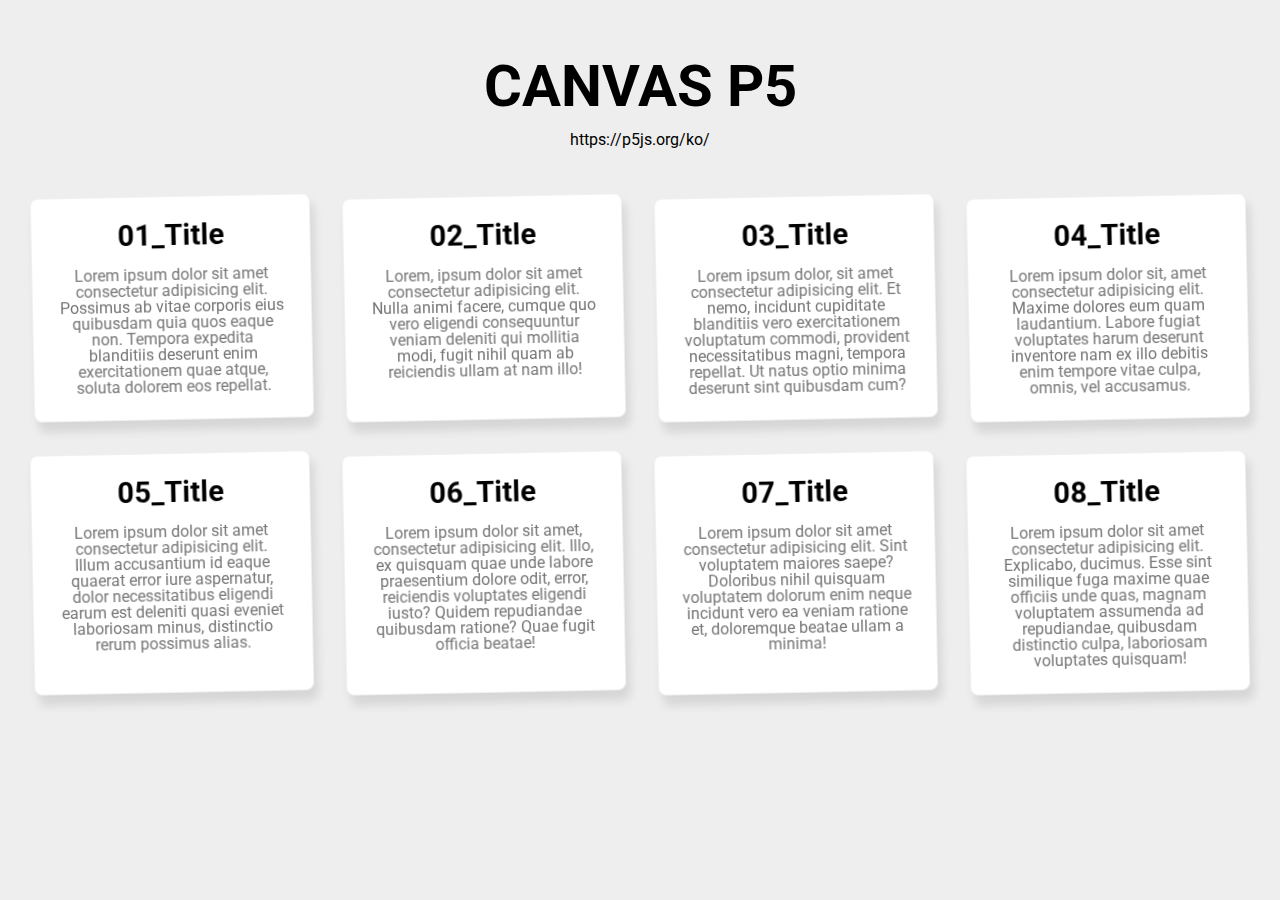
<file: index.html>
<!DOCTYPE html>
<html lang="en">
<head>
    <meta charset="UTF-8">
    <meta http-equiv="X-UA-Compatible" content="IE=edge">
    <meta name="viewport" content="width=device-width, initial-scale=1.0">
    <link href="../assets/css/style.css" rel="stylesheet">
    <title>CANVAS P5</title>
</head>
<body>

<h1>CANVAS P5</h1>
<p><a href="https://p5js.org/ko/" target="_blank">https://p5js.org/ko/</a></p>

<div class="card-list">
    <a href="html/01_basic.html" class="card-item" target="_blank">
        <h2 class="tit">01_Title</h2>
        <p class="txt">Lorem ipsum dolor sit amet consectetur adipisicing elit. Possimus ab vitae corporis eius quibusdam quia quos eaque non. Tempora expedita blanditiis deserunt enim exercitationem quae atque, soluta dolorem eos repellat.</p>
    </a>
    <a href="html/02_basic.html" class="card-item" target="_blank">
        <h2 class="tit">02_Title</h2>
        <p class="txt">Lorem, ipsum dolor sit amet consectetur adipisicing elit. Nulla animi facere, cumque quo vero eligendi consequuntur veniam deleniti qui mollitia modi, fugit nihil quam ab reiciendis ullam at nam illo!</p>
    </a>
    <a href="html/01_basic.html" class="card-item" target="_blank">
        <h2 class="tit">03_Title</h2>
        <p class="txt">Lorem ipsum dolor, sit amet consectetur adipisicing elit. Et nemo, incidunt cupiditate blanditiis vero exercitationem voluptatum commodi, provident necessitatibus magni, tempora repellat. Ut natus optio minima deserunt sint quibusdam cum?</p>
    </a>
    <a href="html/01_basic.html" class="card-item" target="_blank">
        <h2 class="tit">04_Title</h2>
        <p class="txt">Lorem ipsum dolor sit, amet consectetur adipisicing elit. Maxime dolores eum quam laudantium. Labore fugiat voluptates harum deserunt inventore nam ex illo debitis enim tempore vitae culpa, omnis, vel accusamus.</p>
    </a>
    <a href="html/01_basic.html" class="card-item" target="_blank">
        <h2 class="tit">05_Title</h2>
        <p class="txt">Lorem ipsum dolor sit amet consectetur adipisicing elit. Illum accusantium id eaque quaerat error iure aspernatur, dolor necessitatibus eligendi earum est deleniti quasi eveniet laboriosam minus, distinctio rerum possimus alias.</p>
    </a>
    <a href="html/01_basic.html" class="card-item" target="_blank">
        <h2 class="tit">06_Title</h2>
        <p class="txt">Lorem ipsum dolor sit amet, consectetur adipisicing elit. Illo, ex quisquam quae unde labore praesentium dolore odit, error, reiciendis voluptates eligendi iusto? Quidem repudiandae quibusdam ratione? Quae fugit officia beatae!</p>
    </a>
    <a href="html/01_basic.html" class="card-item" target="_blank">
        <h2 class="tit">07_Title</h2>
        <p class="txt">Lorem ipsum dolor sit amet consectetur adipisicing elit. Sint voluptatem maiores saepe? Doloribus nihil quisquam voluptatem dolorum enim neque incidunt vero ea veniam ratione et, doloremque beatae ullam a minima!</p>
    </a>
    <a href="html/01_basic.html" class="card-item" target="_blank">
        <h2 class="tit">08_Title</h2>
        <p class="txt">Lorem ipsum dolor sit amet consectetur adipisicing elit. Explicabo, ducimus. Esse sint similique fuga maxime quae officiis unde quas, magnam voluptatem assumenda ad repudiandae, quibusdam distinctio culpa, laboriosam voluptates quisquam!</p>
    </a>
</div>
    
</body>
</html>
</file>
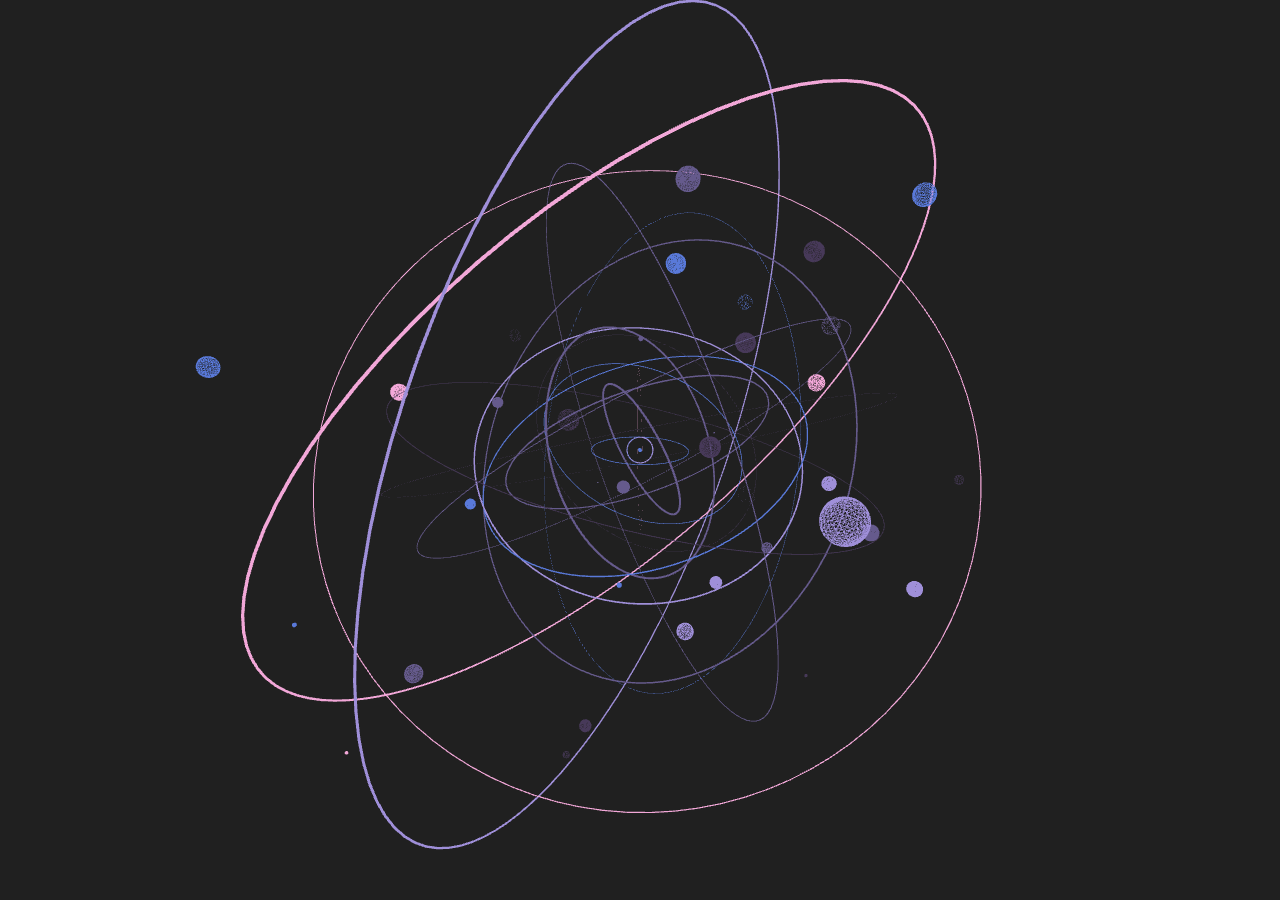
<file: html/01_basic.html>
<!DOCTYPE html>
<html lang="ko">
<head>
  <meta charset="UTF-8">
  <meta name="viewport" content="width=device-width, initial-scale=1.0, maximum-scale=1.0, user-scalable=0, viewport-fit=cover">
  <title>CANVAS P5.JS</title>
  <link href="../assets/css/style.css" rel="stylesheet">
  <script type="text/javascript" src="../assets/lib/p5.min.js"></script>
  <script type="text/javascript" src="../assets/js/01_basic.js"></script>
</head>
<body>

</body>
</html>
</file>
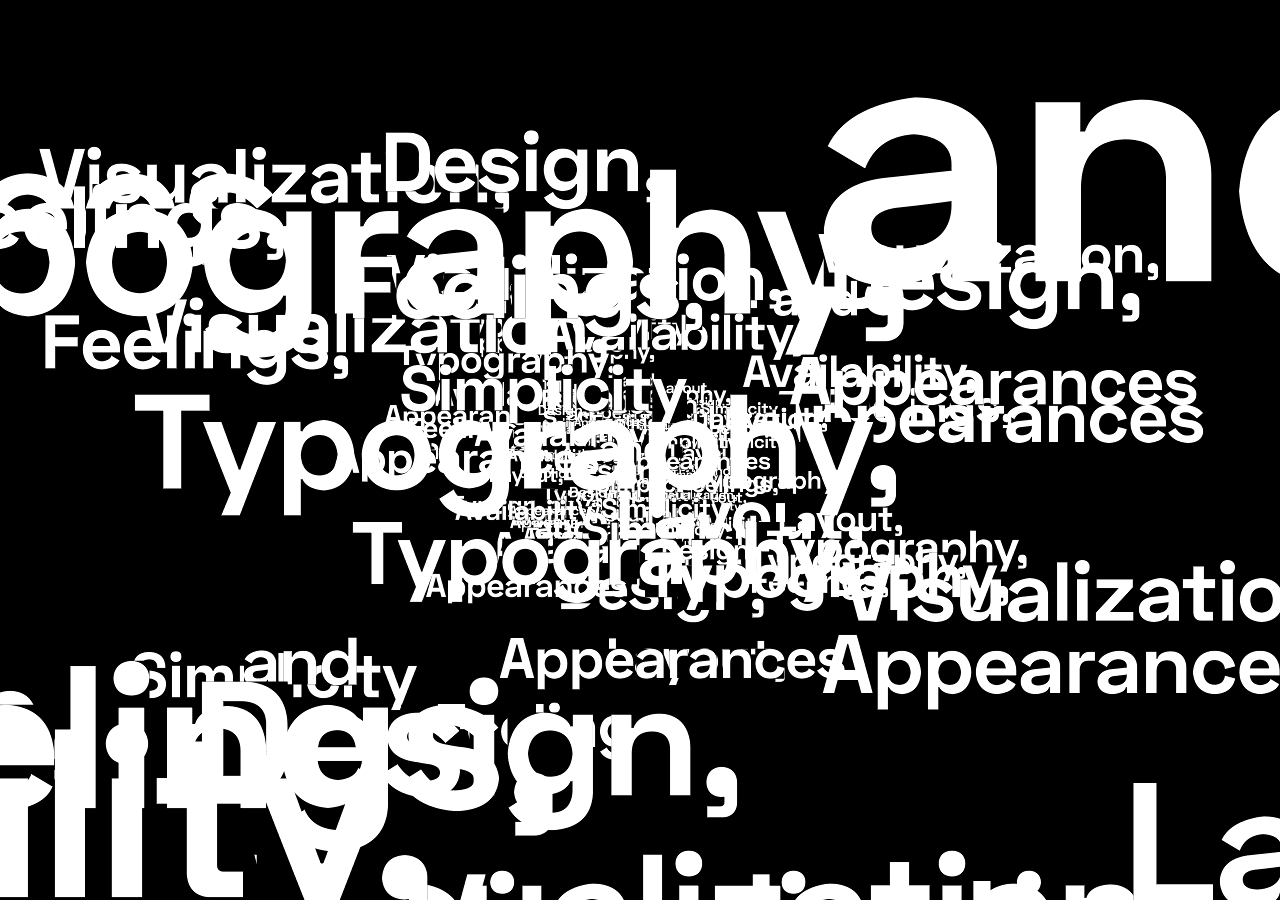
<file: html/02_basic.html>
<!DOCTYPE html>
<html lang="ko">
<head>
  <meta charset="UTF-8">
  <meta name="viewport" content="width=device-width, initial-scale=1.0, maximum-scale=1.0, user-scalable=0, viewport-fit=cover">
  <title>CANVAS P5.JS</title>
  <link href="../assets/css/style.css" rel="stylesheet">
  <script type="text/javascript" src="../assets/lib/p5.min.js"></script>
  <script type="text/javascript" src="../assets/js/02_basic.js"></script>
</head>
<body class="of-hidden">

</body>
</html>
</file>
<file: assets/css/style.css>
@charset "utf-8";

@import url('https://fonts.googleapis.com/css2?family=Roboto:wght@300;400;500;700;900&display=swap');

/* ================================== Reset ================================== */
html, body, div, span, applet, object, iframe,
h1, h2, h3, h4, h5, h6, p, blockquote, pre,
a, abbr, acronym, address, big, cite, code,
del, dfn, em, img, ins, kbd, q, s, samp,
small, strike, strong, sub, sup, tt, var,
b, u, i, center,
dl, dt, dd, ol, ul, li,
fieldset, form, label, legend,
table, caption, tbody, tfoot, thead, tr, th, td,
article, aside, canvas, details, embed,
figure, figcaption, footer, header, hgroup,
menu, nav, output, ruby, section, summary,
time, mark, audio, video, main {
	margin: 0;
	padding: 0;
	border: 0;
	font-size: 100%;
	font: inherit;
	vertical-align: baseline;
	box-sizing: border-box;
}
/* HTML5 display-role reset for older browsers */
article, aside, details, figcaption, figure,
footer, header, hgroup, menu, nav, section {
	display: block;
}
body {
	line-height: 1;
}
ol, ul {
	list-style: none;
}
blockquote, q {
	quotes: none;
}
blockquote:before, blockquote:after,
q:before, q:after {
	content: '';
	content: none;
}
table {
	border-collapse: collapse;
	border-spacing: 0;
}
button {
	padding: 0;
	border: 0;
	cursor: pointer;
}
img {
	max-width: 100%;
}
a {
	color: inherit;
	text-decoration: none;
}
address,
em {
	font-style: normal;
}

/* ================================== Base ================================== */

body {
	font-family: 'Roboto', sans-serif;
	text-align: center;
	background-color: #eee;
}
.of-hidden {
	overflow: hidden;
}
h1 {
	margin: 1em 0 .3em;
	font-size: 3.6em;
	font-weight: 700;
}
canvas {
    position: absolute;
    top: 50%;
    lefT: 50%;
    transform: translate(-50%, -50%);
    object-fit: cover;
}
.card-list {
    display: flex;
	justify-content: center;
	flex-wrap: wrap;
	margin-top: 1em;
	padding: 1em;

}
.card-item {
	position: relative;
	display: block;
	width: calc(25% - 2em);
	margin: 1em;
	padding: 1.5em;
    border: 1px solid #f0f0f0;
    border-radius: .5em;
	background-color: #fff;
    box-shadow: .25em .6em .6em rgba(0, 0, 0, .1);
	transform: rotate3d(1, 1, 1, -2deg);
	transition: all .3s ease;
}
.card-item:hover {
	transform: rotate3d(1, 1, 1, 14deg) scale(1.2);
	z-index: 2;
}
.card-item .tit {
	margin-bottom: .6em;
	font-size: 1.8em;
	font-weight: 700;
}
.card-item .txt {
	color: #777;
}
</file>
